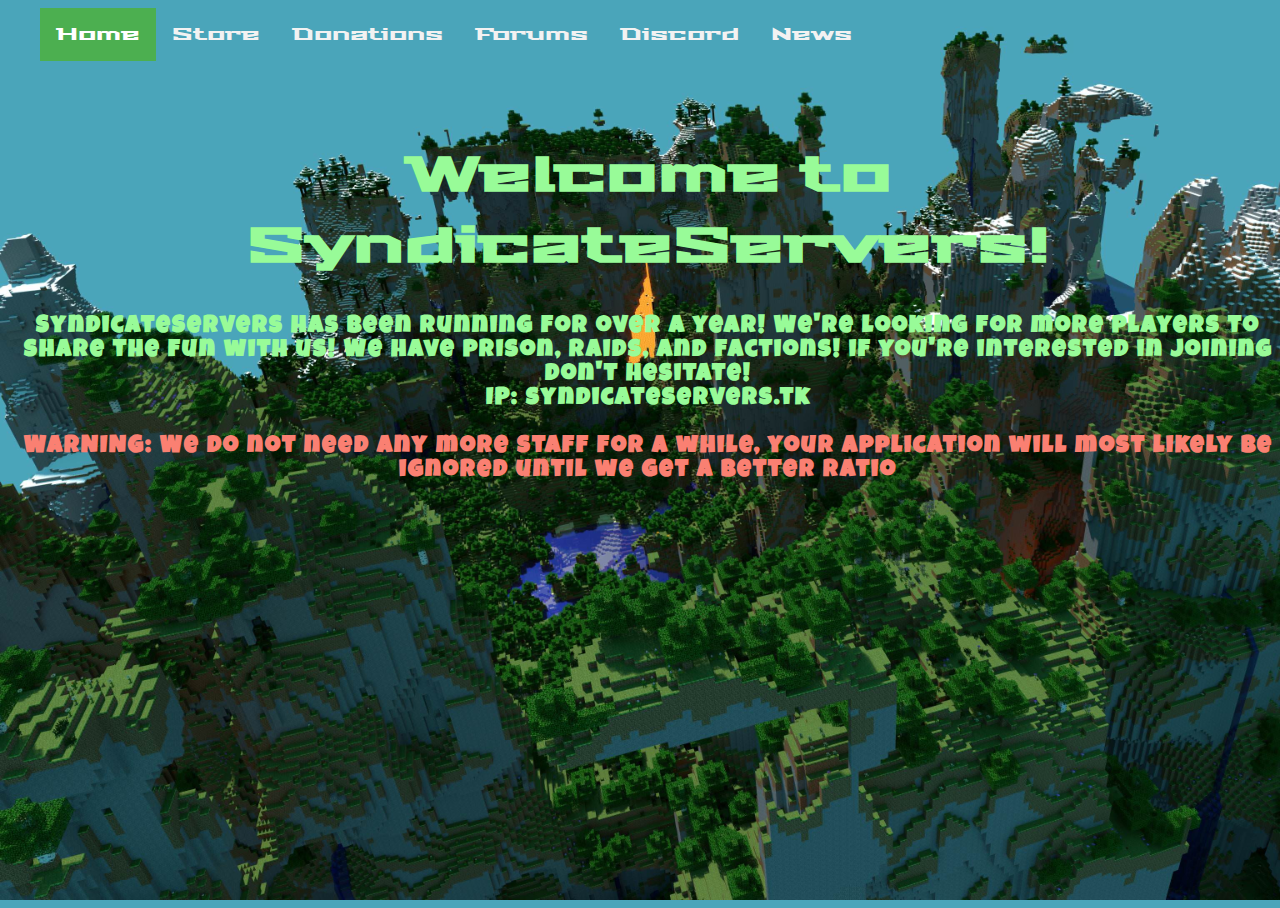
<file: index.html>
<!DOCTYPE html>

<html>

<head>
<link rel="icon" href="img/icon.png" type="image/x-icon"/>
		<link rel="shortcut icon" href="img/icon.png" type="image/x-icon"/>
		


<title>Syndicate Servers</title>
<link rel="icon" href="img/icon.png" type="image/x-icon"/>
		<link rel="shortcut icon" href="img/icon.png" type="image/x-icon"/>
		
<link rel="stylesheet" type="text/css" href="CSS/template.css">

</head>

<body>
		<div class="topnav">
			<a class="active">Home</a>
			<a href="Store">Store</a>
			<a href="Donate">Donations</a>
			<a href="Forums">Forums</a>
			<a href="Discord">Discord</a>
			<a href="">News</a>
		</div>
<br>
<br><h1>Welcome to SyndicateServers!</h1>
<style>#warning{color:salmon;text-decoration:none;highlight:none;background-color:transparent;}</style>
<h3>SyndicateServers has been running for over a year! We're looking for more players to share the fun with us! We have prison, raids, and factions! if you're interested in joining don't hesitate! <br> IP: syndicateservers.tk <br><br><mark id="warning">WARNING: We do not need any more staff for a while, your application will most likely be ignored until we get a better ratio</mark></h3>
<script>
  !function() {
  var t; if (t = window.botsify = window.botsify = window.botsify || [], !t.init) return t.invoked ? void (window.console && console.error && console.error("Botsify snippet included twice.")) : (
  t.load =function(e){	var o,n;	o=document.createElement("script"); e.type="text/javscript"; o.async=!0; o.crossorigin="anonymous";
  o.src="https://botsify.com/web-bot/script/frame/"+e+"/botsify.js";	n=document.getElementsByTagName("script")[0];	n.parentNode.insertBefore(o,n); });
  }(); botsify.load('TpTuAtPHlKxU7vEuO1vp9W0kPgcTSSimxEzb0PHL');
</script>


</body>
</html>
</file>
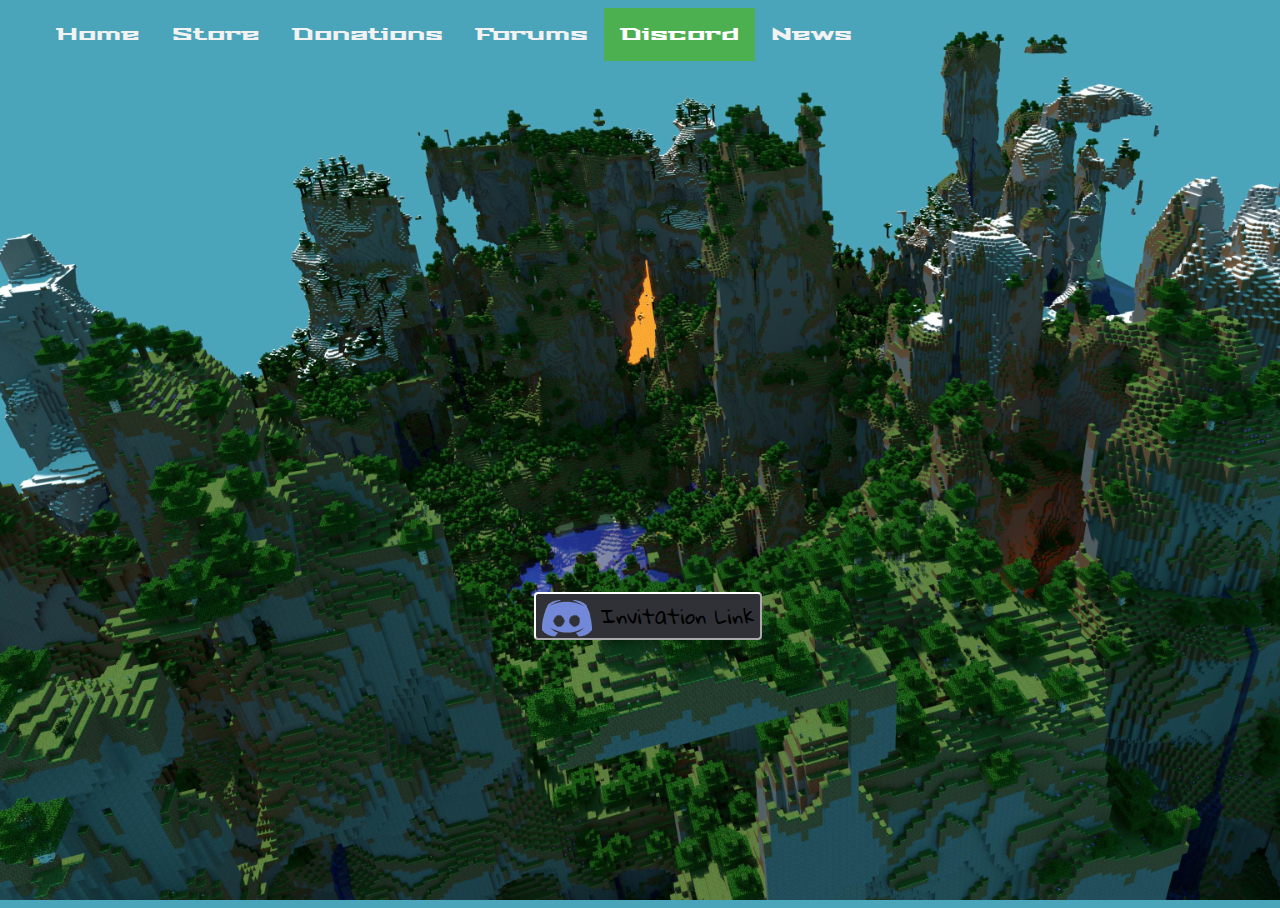
<file: Discord/index.html>
<!DOCTYPE html>

<html>

	<head>
	
		<link rel="icon" href="../img/icon.png" type="image/x-icon"/>
		<link rel="shortcut icon" href="../img/icon.png" type="image/x-icon"/>
		<title>Syndicate Servers</title>
		<link rel="stylesheet" type="text/css" href="../CSS/template.css">
		
	</head>

	
	<body>
		
				<div class="topnav">
			<a href="../index.html">Home</a>
			<a href="../Store">Store</a>
			<a href="../Donate">Donations</a>
			<a href="../Forums">Forums</a>
			<a class="active">Discord</a>
			<a href="">News</a>
		</div>
				<br>
		
		<iframe src="https://discordapp.com/widget?id=372411704006541322&theme=dark" width="350" height="500" allowtransparency="true" frameborder="0"></iframe>
				<br>

		
		<a href="https://discord.gg/zuHWxYy" target="_InviteLink"><button width="300px"style="background-color: rgb(47,49,54);"  class="next1-button" href="https://discord.gg/zuHWxYy"><img id="discLogo" src="../img/DiscordLogo.png"></img> <mark id="topInvLink">Invitation Link</mark></button></a>

		
	</body>


</html>
</file>
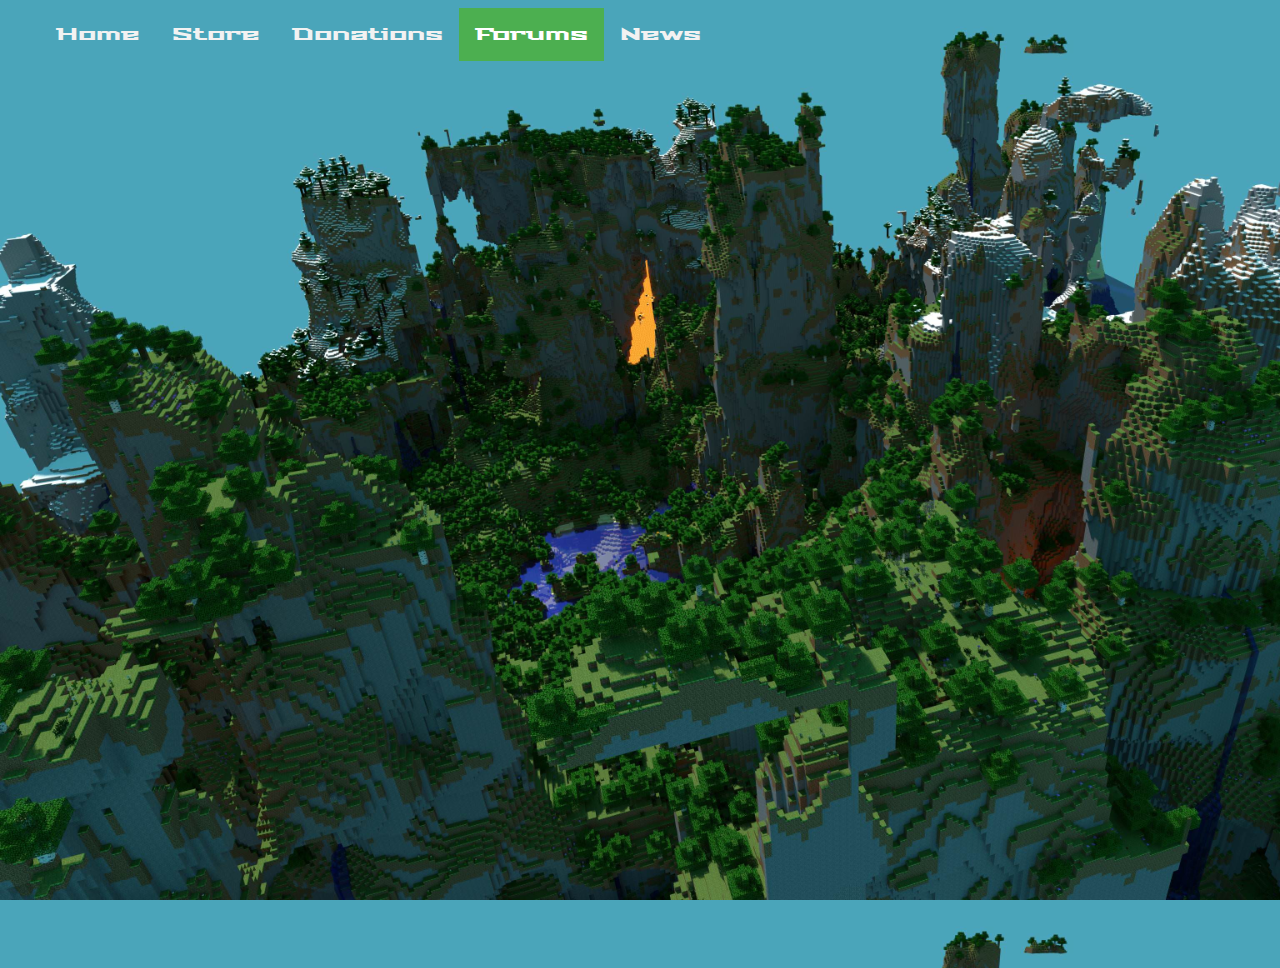
<file: Forum/index.html>
<!DOCTYPE html>

<html>

<head>
<link rel="icon" href="../img/icon.png" type="image/x-icon"/>
		<link rel="shortcut icon" href="../img/icon.png" type="image/x-icon"/>
		


<title>Syndicate Servers</title>
<link rel="stylesheet" type="text/css" href="../CSS/template.css">
</head>

<body>

		<div class="topnav">
			<a href="..">Home</a>
			<a href="../Store">Store</a>
			<a href="../Donate">Donations</a>
			<a class="active">Forums</a>
			<a href="">News</a>
		</div>

		<iframe style="border: 0; position:bottom; top:0; left:0; right:0; bottom:0; width:96%; height:100%"src="http://syndicateservers.77277.n8.nabble.com/"  height="100%">Could not contact server</iframe>



</body>


<html>
</file>
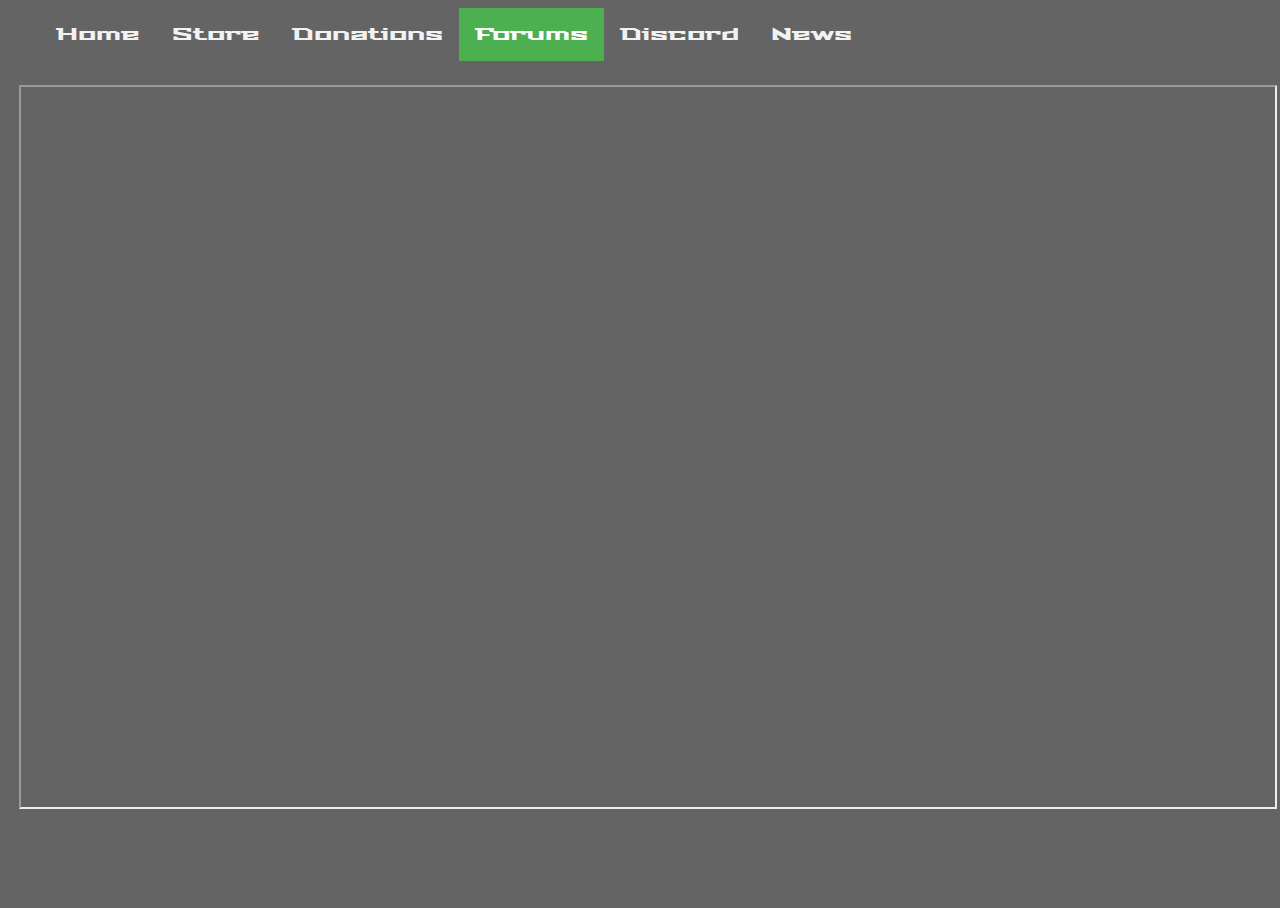
<file: Forums/index.html>
<!DOCTYPE html>

<html>

<style>body{background-color: rgb(100,100,100);overflow:hidden;}</style>

<head>
<link rel="icon" href="../img/icon.png" type="image/x-icon"/>
		<link rel="shortcut icon" href="../img/icon.png" type="image/x-icon"/>
		


<title>Syndicate Servers</title>
<link rel="stylesheet" type="text/css" href="../CSS/template2.css">
</head>

<body>

		<div class="topnav">
			<a href="..">Home</a>
			<a href="../Store">Store</a>
			<a href="../Donate">Donations</a>
			<a class="active">Forums</a>
			<a href="../Discord">Discord</a>
			<a href="">News</a>
		</div>
<br>
<iframe height="80%" width="98%"src="http://pub10.bravenet.com/forum/static/show.php?usernum=782257233&frmid=10746&msgid=0"></iframe>

</body>


<html>
</file>
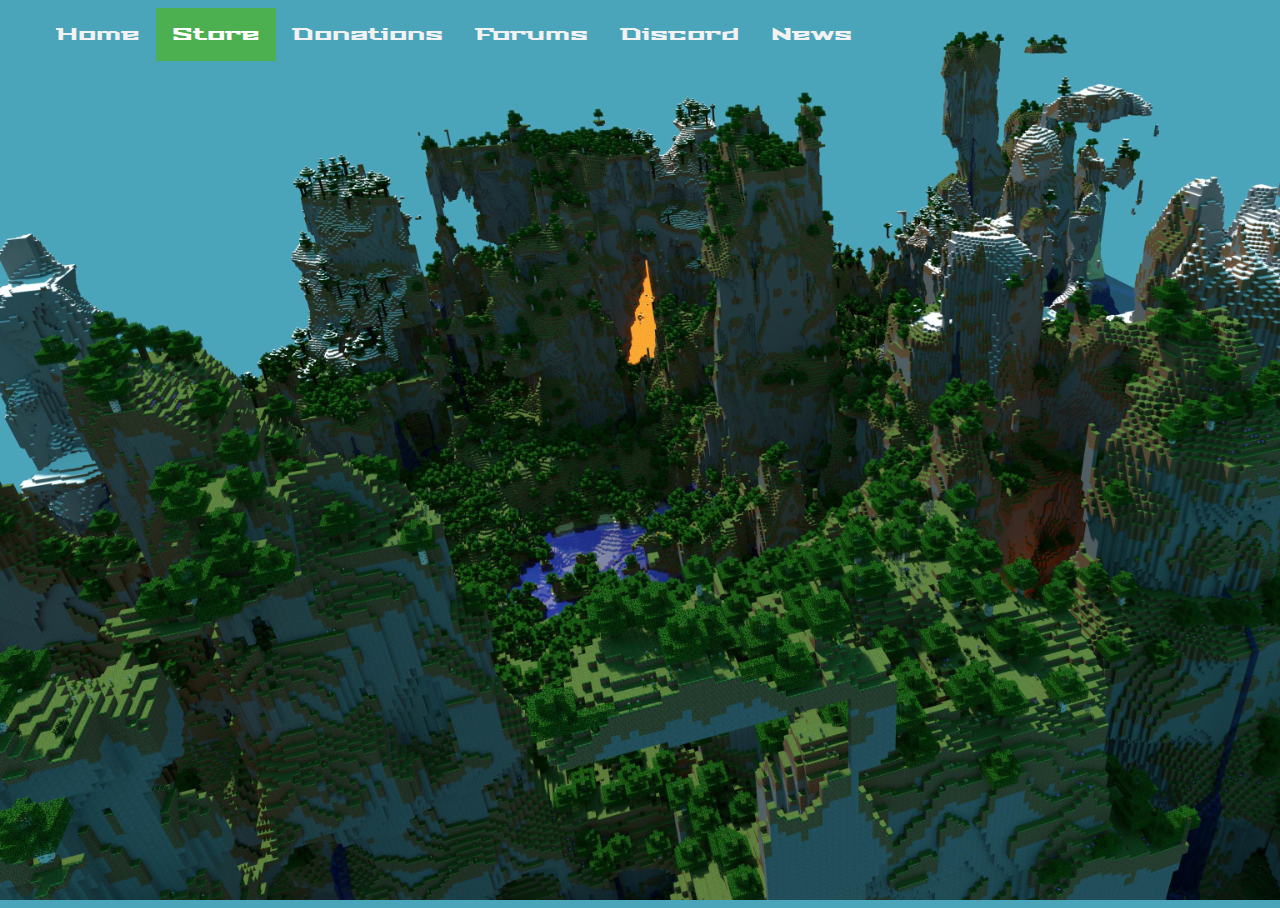
<file: Store/index.html>
<!DOCTYPE html>




<html>

<style>

body{overflow:hidden;};

</style>


<head>
<link rel="icon" href="../img/icon.png" type="image/x-icon"/>
		<link rel="shortcut icon" href="../img/icon.png" type="image/x-icon"/>
		


<title>Syndicate Servers</title>
<link rel="stylesheet" type="text/css" href="../CSS/template.css">
</head>

<body>

		<div class="topnav">
			<a href="..">Home</a>
			<a class="active">Store</a>
			<a href="../Donate">Donations</a>
			<a href="../Forums">Forums</a>
			<a href="../Discord">Discord</a>
			<a href="">News</a>
		</div>




</body>





</html>
</file>
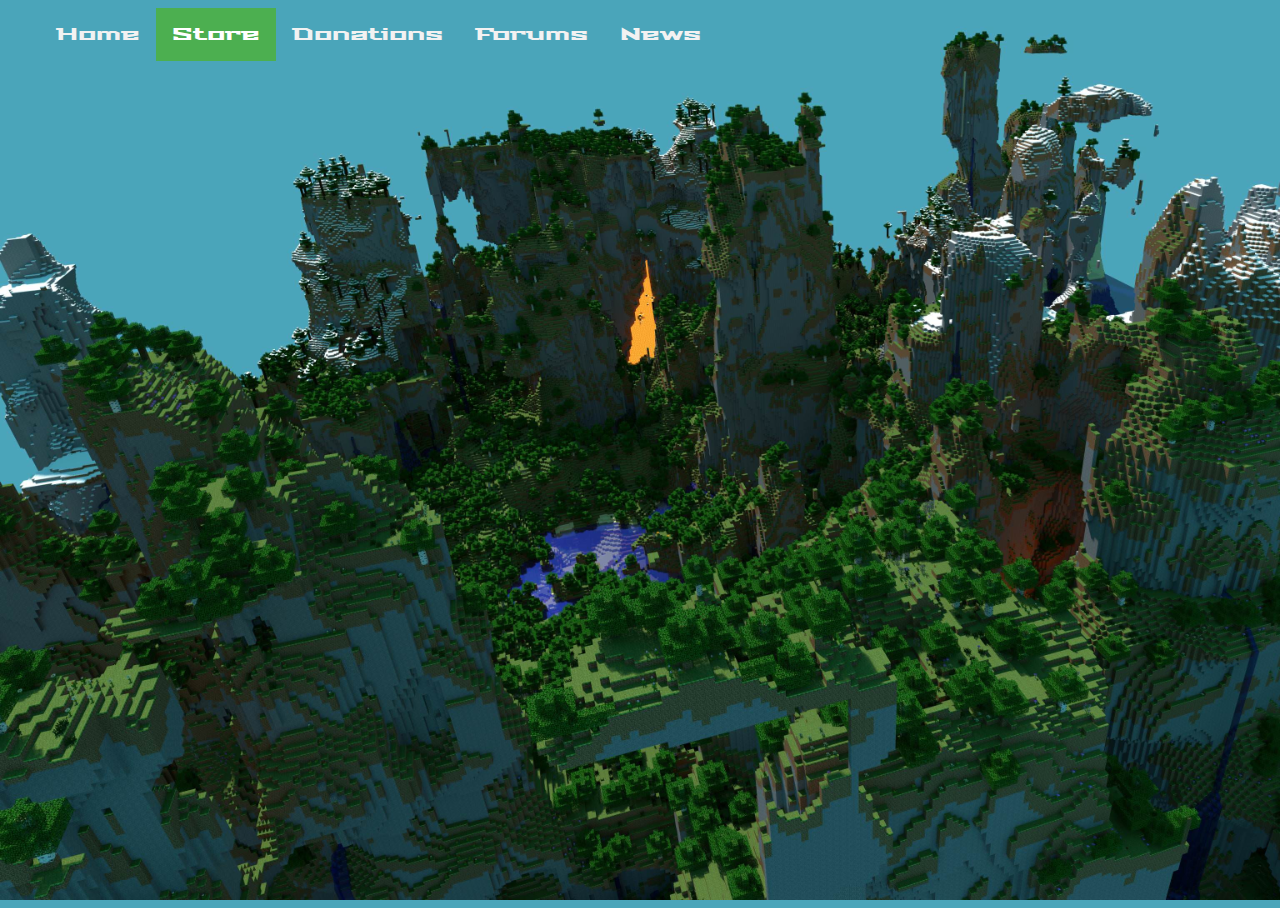
<file: Store.html>
<!DOCTYPE html>

<html>

<head>
<link rel="icon" href="img/icon.png" type="image/x-icon"/>
		<link rel="shortcut icon" href="img/icon.png" type="image/x-icon"/>
		


<title>Syndicate Servers</title>
<link rel="stylesheet" type="text/css" href="CSS/template.css">
<head>

<body>

		<div class="topnav">
			<a href="index.html">Home</a>
			<a class="active">Store</a>
			<a href="">Donations</a>
			<a href="">Forums</a>
			<a href="">News</a>
		</div>




</body>





</html>
</file>
<file: CSS/template.css>
@import url('https://fonts.googleapis.com/css?family=Hanalei+Fill');
@import url('https://fonts.googleapis.com/css?family=Pacifico');
@import url('https://fonts.googleapis.com/css?family=Gloria+Hallelujah');
@import url('https://fonts.googleapis.com/css?family=Stalinist+One');
@import url('https://fonts.googleapis.com/css?family=Luckiest+Guy');
body {
	background-image: url("../img/background.jpg");
	background-size: cover;
	font-family: 'Stalinist One', cursive;
	text-align: center;
	color: paleGreen;
	overflow-x:hidden;

}
html, body {
		height:100%;
width:100%;
}
h1 {
	font-family: 'Stalinist One', cursive;
	font-size: 300%;
	text-align: center;
background-image: url("https://png.pngtree.com/thumb_back/fw800/back_pic/03/71/51/5457b8020a73f65.jpg");
border-radius: 17px;
}
h3 {
	
	font-family: 'Luckiest Guy', cursive;
	letter-spacing:2px;
	font-size: 150%;	
background-image: url("https://png.pngtree.com/thumb_back/fw800/back_pic/03/71/51/5457b8020a73f65.jpg");
border-radius: 17px;
}
p {
	font-family: 'Gloria Hallelujah', cursive;
	font-size: 200%;
	text-align: center;
	color: cyan;
}
.next-button {
	font-family: 'Gloria Hallelujah', cursive;
	border-radius: 4px;
	border-color: white;
	color: white;
	font-size: 125%;  
	width: 10%;
	background-color: transparent;
	position: default;
}
.next1-button {
	font-family: 'Gloria Hallelujah', cursive;
	border-radius: 4px;
	border-color: white;
	color: white;
	font-size: 125%;  
	background-color: transparent;
	position: default;
}
.next1-button:hover {
	
	cursor: grab;
	
	
}
#discLogo {
	vertical-align: middle;
	
}
#topInvLink {
	
	vertical-align: top;
	text-decoration: none;
	background-color:transparent;
}

.next1-button:active {
	cursor:grabbing;
}
.switch {
  position: relative;
  display: inline-block;
  width: 60px;
  height: 34px;
}

.switch input {display:none;}


.slider {
  position: absolute;
  cursor: pointer;
  top: 0;
  left: 0;
  right: 0;
  bottom: 0;
  background-color: #ccc;
  -webkit-transition: .4s;
  transition: .4s;
}

.slider:before {
  position: absolute;
  content: "";
  height: 26px;
  width: 26px;
  left: 4px;
  bottom: 4px;
  background-color: white;
  -webkit-transition: .4s;
  transition: .4s;
}

input:checked + .slider {
  background-color: #2196F3;
}

input:focus + .slider {
  box-shadow: 0 0 1px #2196F3;
}

input:checked + .slider:before {
  -webkit-transform: translateX(26px);
  -ms-transform: translateX(26px);
  transform: translateX(26px);
}

.slider.round {
  border-radius: 34px;
}

.slider.round:before {
  border-radius: 50%;
}
.next-button:hover {
	background-color: green;
	opacity: .4;
	cursor: grab;
}
#donate-button {
	

	
}
.topnav {
background-image: url("https://png.pngtree.com/thumb_back/fw800/back_pic/03/71/51/5457b8020a73f65.jpg");
    overflow: hidden;
border: 0; top:0; left:0; right:0; bottom:0; width:95%; margin: auto;
	
}
.topnav a {
    float: left;
    color: #f2f2f2;
    text-align: center;
    padding: 14px 16px;
    text-decoration: none;
    font-size: 17px;
	

}
.topnav a:hover {
    background-color: #ddd;
    color: black;
}
.topnav a.active {
    background-color: #4CAF50;
    color: white;
}
a {
	color: white;
	font-style: none;
}
</file>
<file: CSS/template2.css>
@import url('https://fonts.googleapis.com/css?family=Hanalei+Fill');
@import url('https://fonts.googleapis.com/css?family=Pacifico');
@import url('https://fonts.googleapis.com/css?family=Gloria+Hallelujah');
@import url('https://fonts.googleapis.com/css?family=Stalinist+One');
@import url('https://fonts.googleapis.com/css?family=Luckiest+Guy');
body {
	background-size: cover;
	font-family: 'Stalinist One', cursive;
	text-align: center;
	color: paleGreen;
	overflow-x:hidden;
	background-position:fixed;
	background-repeat: false;

}
html, body {
		height:100%;
width:100%;
}
h1 {
	font-family: 'Stalinist One', cursive;
	font-size: 300%;
	text-align: center;
background-image: url("https://png.pngtree.com/thumb_back/fw800/back_pic/03/71/51/5457b8020a73f65.jpg");
border-radius: 17px;
}
h3 {
	
	font-family: 'Luckiest Guy', cursive;
	letter-spacing:2px;
	font-size: 150%;	
background-image: url("https://png.pngtree.com/thumb_back/fw800/back_pic/03/71/51/5457b8020a73f65.jpg");
border-radius: 17px;
}
p {
	font-family: 'Gloria Hallelujah', cursive;
	font-size: 200%;
	text-align: center;
	color: cyan;
}
.next-button {
	font-family: 'Gloria Hallelujah', cursive;
	border-radius: 4px;
	border-color: white;
	color: white;
	font-size: 125%;  
	width: 10%;
	background-color: transparent;
	position: default;
}
.next1-button {
	font-family: 'Gloria Hallelujah', cursive;
	border-radius: 4px;
	border-color: white;
	color: white;
	font-size: 125%;  
	background-color: transparent;
	position: default;
}
.next1-button:hover {
	
	cursor: grab;
	
	
}
#discLogo {
	vertical-align: middle;
	
}
#topInvLink {
	
	vertical-align: top;
	text-decoration: none;
	background-color:transparent;
}

.next1-button:active {
	cursor:grabbing;
}
.switch {
  position: relative;
  display: inline-block;
  width: 60px;
  height: 34px;
}

.switch input {display:none;}


.slider {
  position: absolute;
  cursor: pointer;
  top: 0;
  left: 0;
  right: 0;
  bottom: 0;
  background-color: #ccc;
  -webkit-transition: .4s;
  transition: .4s;
}

.slider:before {
  position: absolute;
  content: "";
  height: 26px;
  width: 26px;
  left: 4px;
  bottom: 4px;
  background-color: white;
  -webkit-transition: .4s;
  transition: .4s;
}

input:checked + .slider {
  background-color: #2196F3;
}

input:focus + .slider {
  box-shadow: 0 0 1px #2196F3;
}

input:checked + .slider:before {
  -webkit-transform: translateX(26px);
  -ms-transform: translateX(26px);
  transform: translateX(26px);
}

.slider.round {
  border-radius: 34px;
}

.slider.round:before {
  border-radius: 50%;
}
.next-button:hover {
	background-color: green;
	opacity: .4;
	cursor: grab;
}
#donate-button {
	

	
}
.topnav {
background-image: url("https://png.pngtree.com/thumb_back/fw800/back_pic/03/71/51/5457b8020a73f65.jpg");
    overflow: hidden;
border: 0; top:0; left:0; right:0; bottom:0; width:95%; margin: auto;
	
}
.topnav a {
    float: left;
    color: #f2f2f2;
    text-align: center;
    padding: 14px 16px;
    text-decoration: none;
    font-size: 17px;
	

}
.topnav a:hover {
    background-color: #ddd;
    color: black;
}
.topnav a.active {
    background-color: #4CAF50;
    color: white;
}
a {
	color: white;
	font-style: none;
}
</file>
